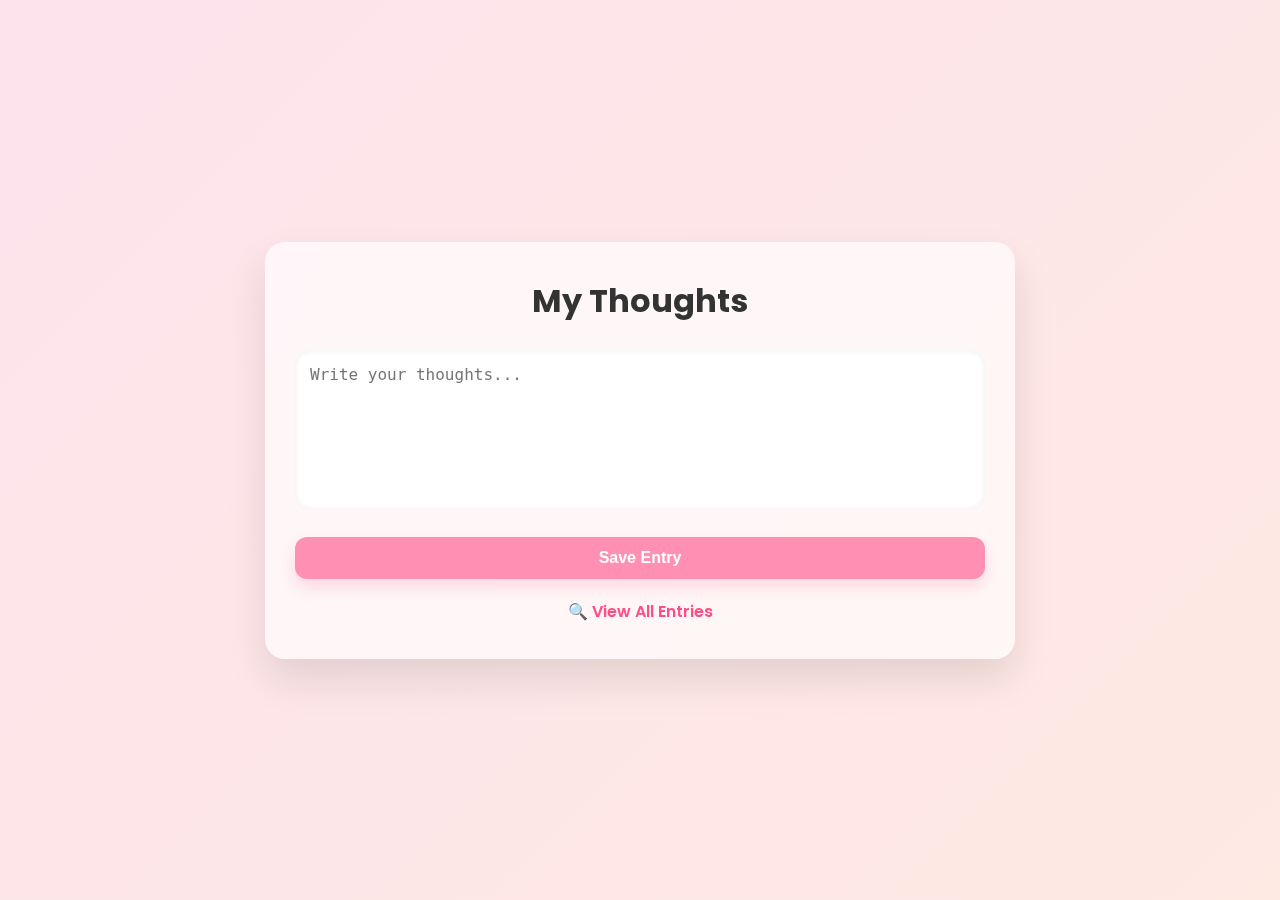
<file: index.html>
<!DOCTYPE html>
<html lang="en">
<head>
  <title>My Diray</title>
  <link rel="stylesheet" href="style.css" />
</head>
<body>
  <div class="container">
    <h1>My Thoughts</h1>
    <textarea id="entry" placeholder="Write your thoughts..."></textarea><br />
    <button onclick="saveEntry()">Save Entry</button>
    <a href="entries.html">🔍 View All Entries</a>
  </div>

  <script>
    function saveEntry() {
      const text = document.getElementById("entry").value.trim();
      if (!text) {
        alert("Please write something!");
        return;
      }

      const date = new Date();
      const entry = {
        text,
        time: date.toLocaleString()
      };

      let entries = JSON.parse(localStorage.getItem("entries")) || [];
      entries.push(entry);
      localStorage.setItem("entries", JSON.stringify(entries));

      alert("Entry saved!");
      document.getElementById("entry").value = "";
    }
  </script>
</body>
</html>
</file>
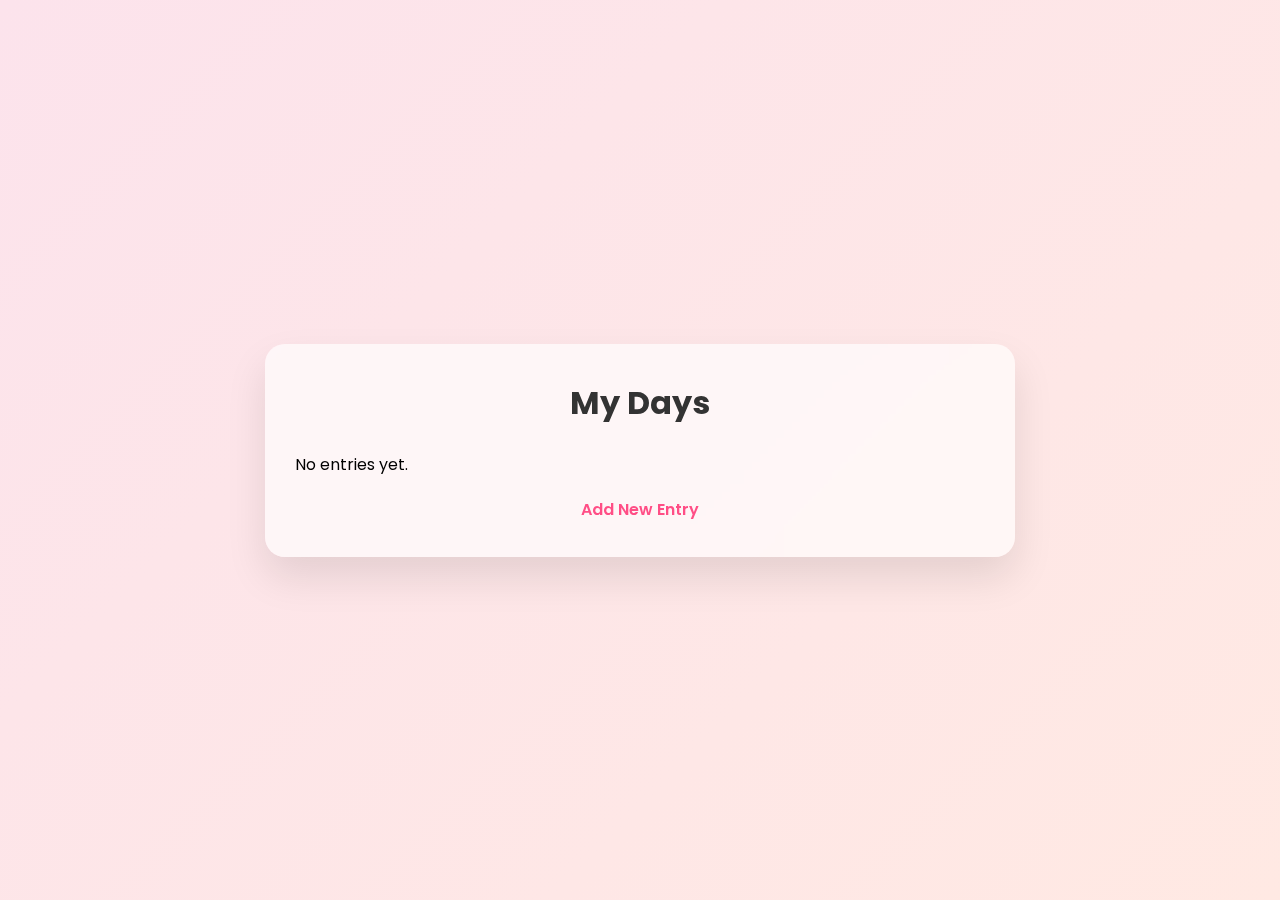
<file: entries.html>
<!DOCTYPE html>
<html lang="en">
<head>
  <title>My Thoughts</title>
  <link rel="stylesheet" href="style.css" />
</head>
<body>
  <div class="container">
    <h1>My Days</h1>
    <div id="entries-container"></div>
    <a href="index.html">Add New Entry</a>
  </div>

  <script>
    const container = document.getElementById("entries-container");
    const entries = JSON.parse(localStorage.getItem("entries")) || [];

    if (entries.length === 0) {
      container.innerHTML = "<p>No entries yet.</p>";
    } else {
      entries.reverse().forEach(entry => {
        const div = document.createElement("div");
        div.classList.add("entry-box");
        div.innerHTML = `<p><strong>${entry.time}</strong></p><p>${entry.text}</p><hr>`;
        container.appendChild(div);
      });
    }
  </script>
</body>
</html>
</file>
<file: style.css>
@import url('https://fonts.googleapis.com/css2?family=Poppins:wght@400;600&display=swap');

* {
  margin: 0;
  padding: 0;
  box-sizing: border-box;
}

body {
  font-family: 'Poppins', sans-serif;
  background: linear-gradient(135deg, #fce3ec, #ffe9e3);
  min-height: 100vh;
  display: flex;
  align-items: center;
  justify-content: center;
  padding: 30px 15px;
}

.container {
  width: 100%;
  max-width: 750px;
  background: rgba(255, 255, 255, 0.65);
  backdrop-filter: blur(12px);
  border-radius: 20px;
  box-shadow: 0 20px 40px rgba(0,0,0,0.1);
  padding: 35px 30px;
  transition: all 0.3s ease;
}

h1 {
  text-align: center;
  font-size: 2rem;
  color: #333;
  margin-bottom: 25px;
}

textarea {
  width: 100%;
  height: 160px;
  border: none;
  outline: none;
  border-radius: 15px;
  padding: 15px;
  font-size: 1rem;
  background: #fff;
  box-shadow: inset 0 0 6px rgba(0,0,0,0.08);
  margin-bottom: 20px;
  resize: none;
}

button {
  width: 100%;
  padding: 12px;
  border: none;
  background: #ff90b3;
  color: white;
  font-size: 1rem;
  font-weight: 600;
  border-radius: 12px;
  cursor: pointer;
  transition: background 0.3s ease;
  box-shadow: 0 8px 15px rgba(255, 144, 179, 0.3);
}

button:hover {
  background: #ff6f9c;
}

a {
  display: inline-block;
  margin-top: 20px;
  text-align: center;
  width: 100%;
  text-decoration: none;
  color: #ff4e86;
  font-weight: 600;
}

a:hover {
  text-decoration: underline;
}

.entry-box {
  background: #fff;
  border-radius: 15px;
  padding: 20px;
  margin: 20px 0;
  box-shadow: 0 4px 10px rgba(0,0,0,0.05);
  border-left: 6px solid #ff90b3;
  transition: transform 0.2s ease;
}

.entry-box:hover {
  transform: scale(1.02);
}

.entry-box p {
  margin: 10px 0;
  color: #444;
}

@media screen and (max-width: 768px) {
  .container {
    padding: 25px 20px;
  }

  h1 {
    font-size: 1.5rem;
  }
}
</file>
